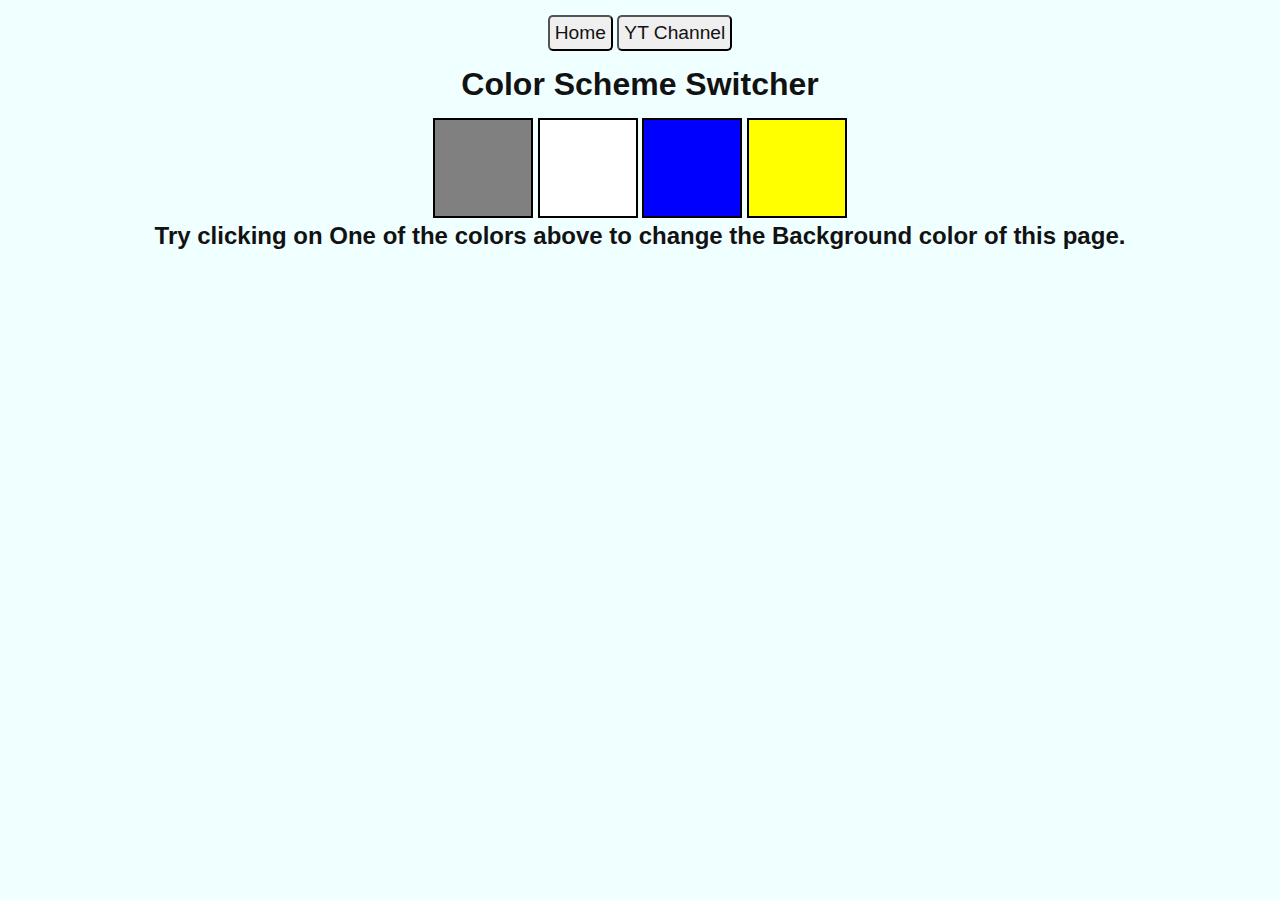
<file: Background Color Changer/index.html>
<!DOCTYPE html>
<html lang="en">
<head>
    <meta charset="UTF-8">
    <meta name="viewport" content="width=device-width, initial-scale=1.0">
    <title>Background Color Changer</title>
    <link rel="stylesheet" href="style.css">
</head>
<body>

    <header id="navbar">
        <button class="home-button"><a href="" aria-current="page" class="home-button-area">Home</a></button>
        <button class="YT-button"><a href="https://youtube.com/@devanshujatav-s2v?si=0dROYE81FfAgPsgD" class="YT-button-area">YT Channel</a></button>
    </header>

    <h1 class="heading">Color Scheme Switcher</h1>

    
    <span class="button" id="grey"></span>
    <span class="button" id="white"></span>
    <span class="button" id="blue"></span>
    <span class="button" id="yellow"></span>

    <h2 class="text">
        Try clicking on One of the colors above 
        to change the Background color of this page.
    </h2>



    <script src="./script.js"></script>
</body>
</html>
</file>
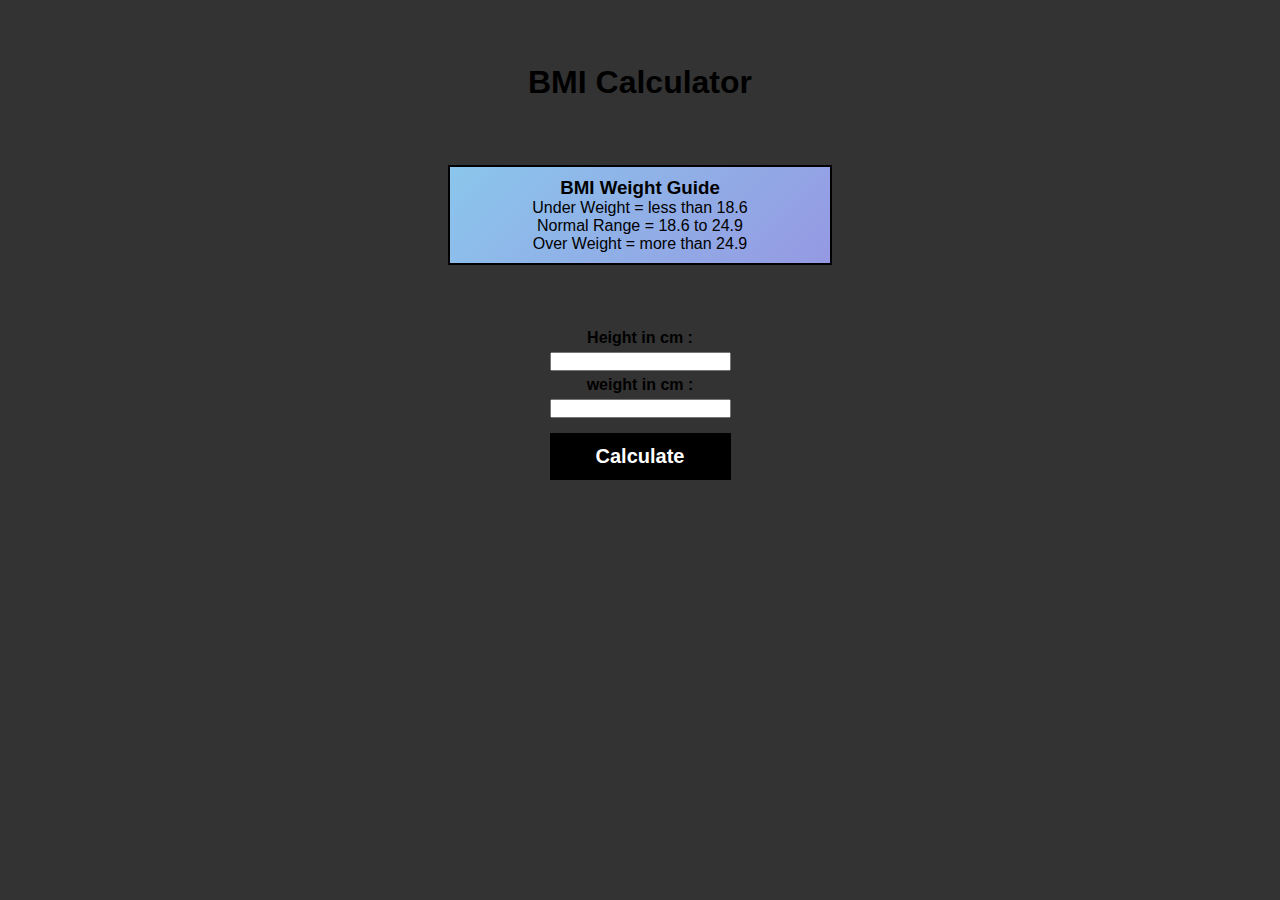
<file: BMI Calculator/index.html>
<!DOCTYPE html>
<html lang="en">
<head>
    <meta charset="UTF-8">
    <meta name="viewport" content="width=device-width, initial-scale=1.0">
    <title>BMI Calculator</title>
    <link rel="stylesheet" href="style.css">
</head>
<body>

    <h1 class="heading">BMI Calculator</h1>

    <div class="guide">
        <h3>BMI Weight Guide</h3>
        <p>Under Weight = less than 18.6</p>
        <p>Normal Range = 18.6 to 24.9</p>
        <p>Over Weight = more than 24.9</p>
    </div>

        
    <form action="" method="post">
        <label for="height">Height in cm : </label>
        <input type="text" name="height" id="height" required>

        <label for="weight">weight in cm : </label>       
        <input type="text" name="weight" id="weight" required>

        <div id="result"></div>
    
        <button>Calculate</button>
    </form>

 

    <script src="./script.js"></script>
</body>
</html>
</file>
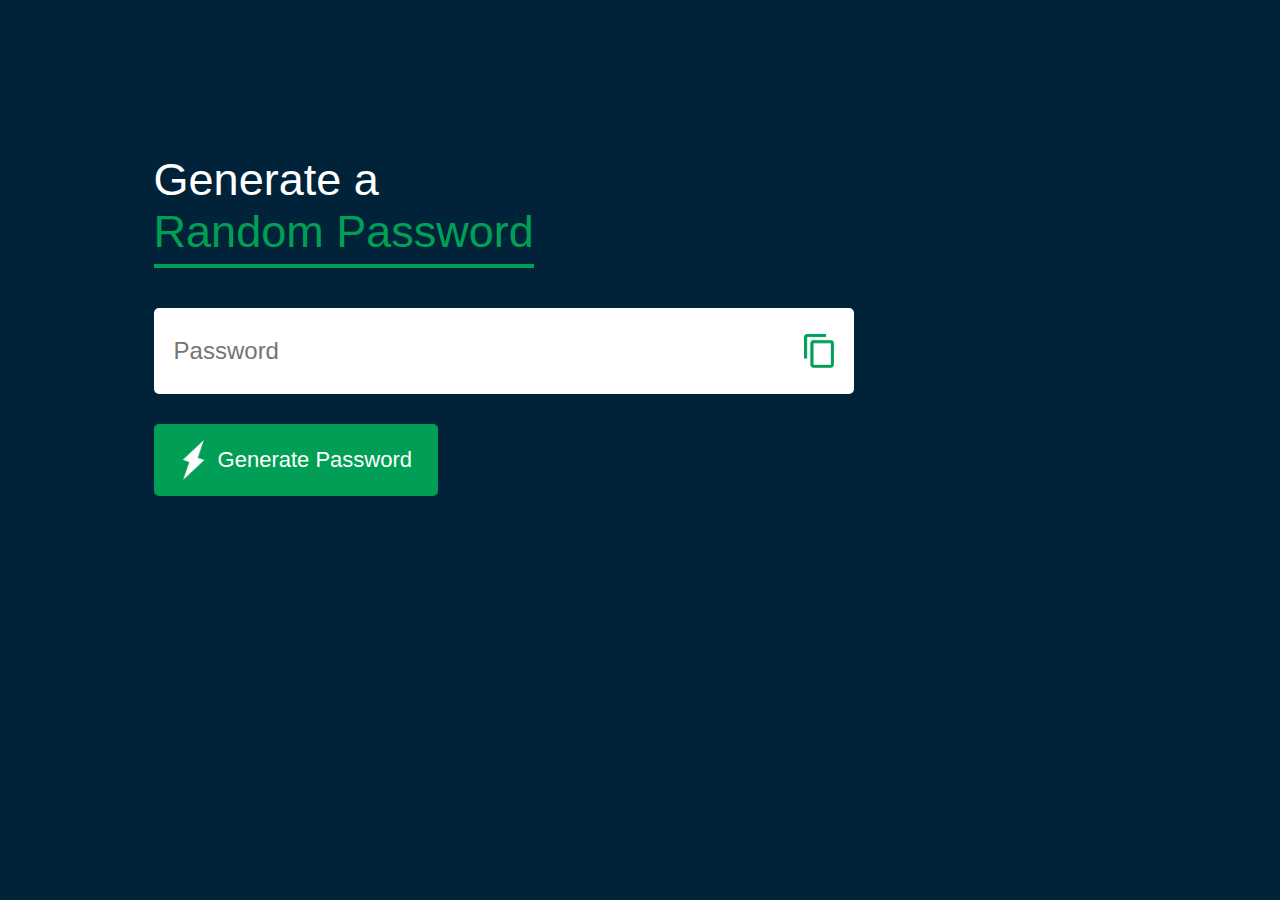
<file: PasswordGenerator/index.html>
<!DOCTYPE html>
<html lang="en">
<head>
    <meta charset="UTF-8">
    <meta name="viewport" content="width=device-width, initial-scale=1.0">
    <title>PasswordGenerator</title>
    <link rel="stylesheet" href="style.css">
</head>
<body>
    <div class="container">
        <h1>Generate a <br><span> Random Password</span></h1>
        <div class="display">
            <input type="text" name="" id="password" placeholder="Password">
            <img src="./images/copy.png" alt="copy image">
        </div>
        <button type="button" onclick="createPassword()"> <img src="/PasswordGenerator/images/generate.png" alt="">Generate Password</button>
    </div>
    <script src="script.js"></script>
</body>

</html>
</file>
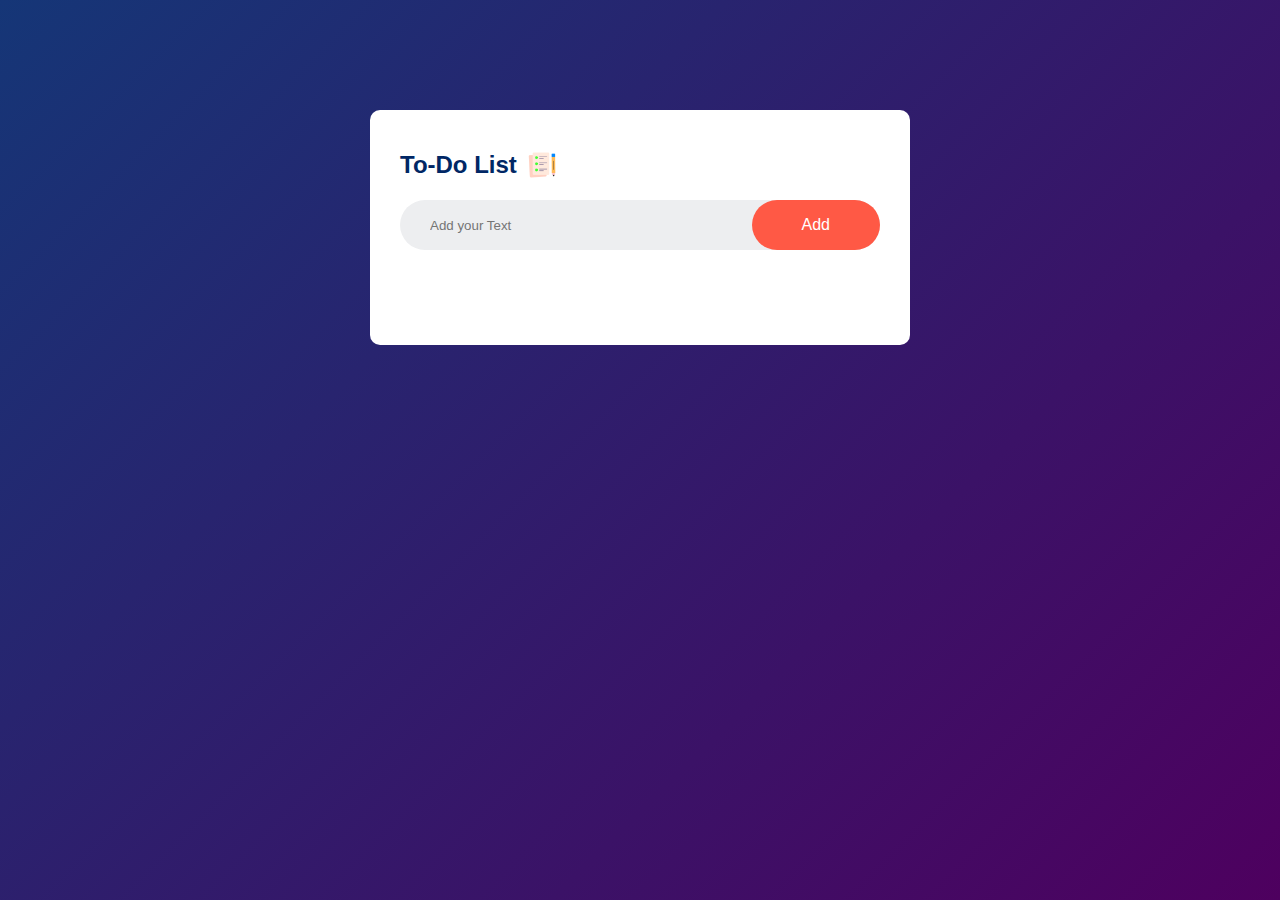
<file: Proj-1_To-Do App List/index.html>
<!DOCTYPE html>
<html lang="en">
<head>
    <meta charset="UTF-8">
    <meta name="viewport" content="width=device-width, initial-scale=1.0">
    <title>To-Do App</title>
    <link rel="stylesheet" href="style.css">
    <link rel="shortcut icon" href="./images/icon.png" type="image/x-icon">
</head>
<body>
    <div class="container">
       <div class="todo-app">
        <h2>To-Do List <img src="images/icon.png" alt=""></h2>
        <div class="row">
            <input type="text" name="" id="input-box" placeholder="Add your Text">
            <button onclick="addTask()">Add</button>
        </div>
        <ul id="list-container">
            <!-- <li class="checked">Task 1</li>
            <li>Task 2</li>
            <li>Task 3</li> -->
        </ul>
       </div> 
    </div>
    <script src="scripts.js"></script>
</body>
</html>
</file>
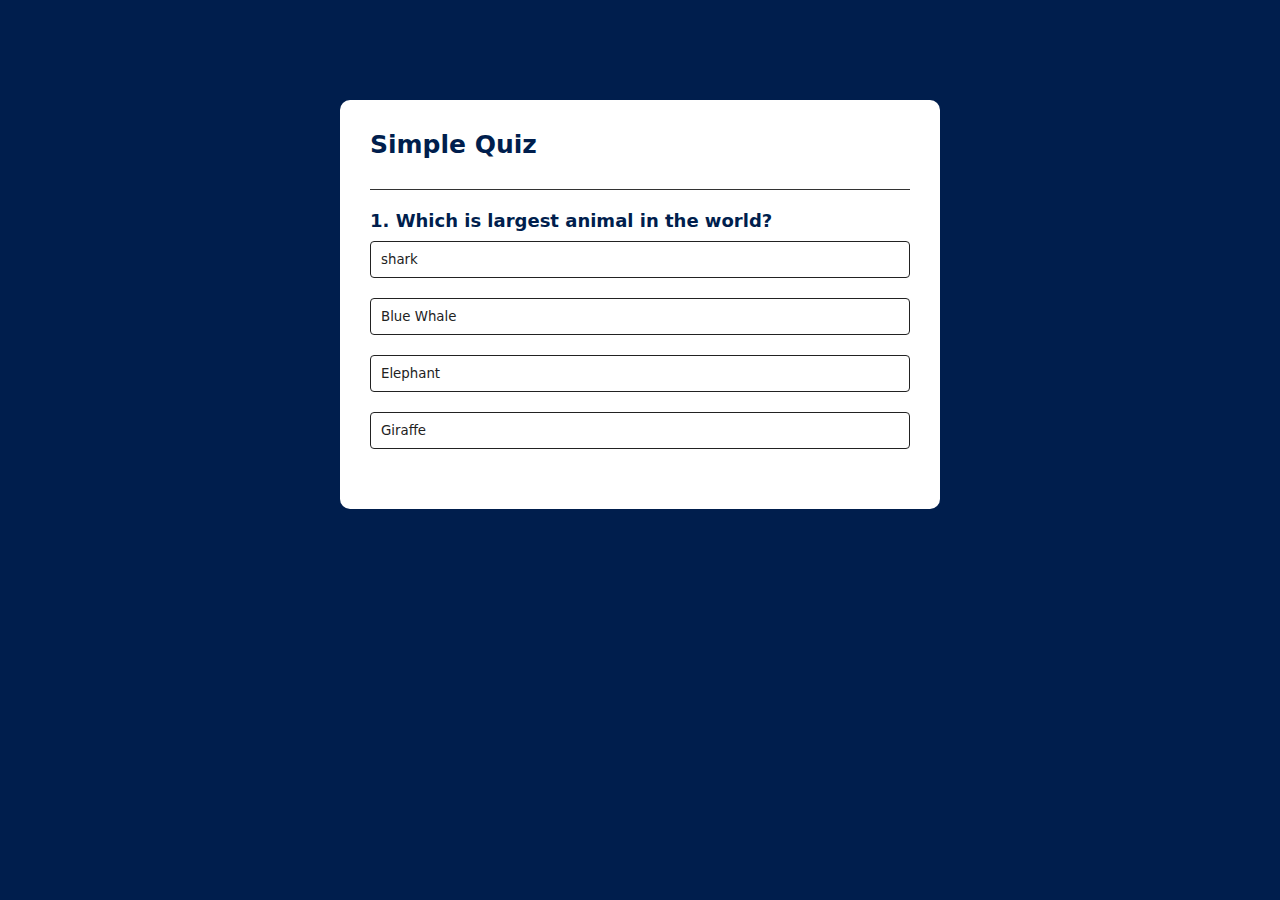
<file: Proj-2_Quiz-App/index.html>
<!DOCTYPE html>
<html lang="en">
<head>
    <meta charset="UTF-8">
    <meta name="viewport" content="width=device-width, initial-scale=1.0">
    <title>Quiz App</title>
    <link rel="stylesheet" href="style.css">
</head>
<body>
    <div class="app">
        <h1>Simple Quiz</h1>
        <div class="quiz">
            <h2 id="question">Question goes here </h2>
            <div id="answer-buttons">
                <button type="button" class="btn">Answer 1</button>
                <button type="button" class="btn">Answer 2</button>
                <button type="button" class="btn">Answer 3</button>
                <button type="button" class="btn">Answer 4</button>
            </div>
            <button type="button" id="next-btn">Next</button>
        </div>
    </div>
<script src="./script.js"></script>
</body>
</html>
</file>
<file: Background Color Changer/style.css>
*{ 
    margin: 0%;
    padding: 0%;
    box-sizing: border-box;
    font-family: "poppins" ,sans-serif ;
}

body{
    background-color:azure;
    color: #121212;
    text-align: center;
}


.heading{
    margin: 15px;
    font-weight: bolder;
}

#navbar{
    margin: 15px;
}

.home-button{
    padding: 5px;
    border-radius: 5px;
    text-decoration: none;
    font-size: larger;
}

.home-button-area{
    text-decoration: none;
    color: #121212;
}

.YT-button{
    padding: 5px;
    border-radius: 5px;
    text-decoration: none;
    font-size: larger;
}

.YT-button-area{
    text-decoration: none;
    color: #121212;
}

.button {
    width: 100px;
    height: 100px;
    border: solid black 2px;
    display: inline-block;
}

#grey{
    background-color: grey;
}

#white{
    background-color: white;
}

#blue{
    background-color: blue;
}

#yellow{
    background-color: yellow;
}
</file>
<file: BMI Calculator/style.css>
*{ 
    margin: 0%;
    padding: 0%;
    box-sizing: border-box;
    font-family: "poppins" ,sans-serif ;
}


body{
    display: flex;
    flex-direction: column;
    text-align: center;
    align-items: center;
    background-color: #333333;
}

.heading{
    margin-top: 5%;
}

.guide{
    width: 30%;
    margin: 5%;
    padding: 10px;
    background-color: azure;
    border: 2px solid black;
    background-color: #8BC6EC;
    background-image: linear-gradient(135deg, #8BC6EC 0%, #9599E2 100%);
}

form{
    display: flex;
    flex-direction: column;
    gap: 5px;
}

label{
    font-weight: bolder;
}

button{
    margin-top: 3%;
    padding: 10px;
    color: black;
    font-weight: bolder;
    font-size: 20px;
    border: 2px solid black;   
    background-color: black;
    color: white;
    /* background-image: linear-gradient(160deg, #0093E9 0%, #80D0C7 100%); */
}
</file>
<file: PasswordGenerator/style.css>
*{
    margin: 0;
    padding: 0;
    font-family:'Segoe UI', Tahoma, Geneva, Verdana, sans-serif;
    box-sizing: border-box;
}

body{
    background-color: #002339;
    color: #fff;
}

.container{
    margin: 12%;
    width: 90%;
    max-width: 700px;
}

.display{
    width: 100%;
    margin-top: 50px;
    margin-bottom: 30px;
    background-color: #fff;
    color: #333;
    display: flex;
    align-items: center;
    justify-content: space-between;
    padding: 26px 20px;
    border-radius: 5px;
}

.container h1{
    font-weight: 500;
    font-size: 45px;
}

.container h1 span{
    color: #019f55;
    border-bottom: 4px solid #019f55;
    padding-bottom: 7px;
}

.display img{
    width: 30px;
    cursor: pointer;
}

.display input{
    border: 0;
    outline: 0;
    font-size: 24px;
}

.container button img{
    width: 28px;
    margin-right: 10px;
}

.container button{
    border: 0;
    outline: 0;
    background-color: #019f55;
    color: #fff;
    font-size: 22px;
    font-weight: 300;
    display: flex;
    align-items: center;
    justify-content: center;
    padding: 16px 26px;
    border-radius: 5px;
    cursor: pointer;
}
</file>
<file: Proj-1_To-Do App List/style.css>
*{
    margin: 0;
    padding: 0;
    font-family: 'Poppins' , sans-serif;
    box-sizing: border-box;
}

.container{
    width: 100%;
    min-height: 100vh;
    background: linear-gradient(135deg , #153677 , #4e005f);
    padding: 10px;
}

.todo-app{
    width: 100%;
    max-width: 540px;
    background: #fff;
    margin: 100px auto 28px;
    padding: 40px 30px 70px;
    border-radius: 10px;    
}

.todo-app h2{
    color: #002765;
    display: flex;
    align-items: center;
    margin-bottom: 20px;
}

.todo-app h2 img{
    width: 30px;
    margin-left: 10px;
}

.row{
    display: flex;
    align-items: center;
    justify-content: space-between;
    background: #edeef0;
    border-radius: 30px;
    padding-left: 20px;
    margin-bottom: 25px;
}

input{
    flex: 1;
    border: none;
    outline: none;
    background: transparent;
    padding: 10px;
    font-weight: 14px;
}

button{
    border: none;
    outline: none;
    padding: 16px 50px;
    background: #ff5945;
    color: #fff;
    font-size: 16px;
    cursor: pointer;
    border-radius: 40px;
}

ul li{
    list-style: none;
    font-size: 17px;
    padding: 12px 8px 12px 50px;
    user-select: none;
    cursor: pointer;
    position: relative;
}

ul li::before{
    content: "";
    position: absolute;
    height: 28px;
    width: 28px;
    border-radius: 50%;
    background-image: url(./images/unchecked.png);
    background-size: cover;
    background-position: center;
    top: 12px; 
    left: 8px;  
}

ul li.checked{
    color: #555;
    text-decoration: line-through;
}

ul li.checked::before{
    background-image: url(./images/checked.png);
}

ul li span{
    position: absolute;
    right: 0;
    top: 5px;
    width: 40px;
    height : 40px;
    font-size : 22px;
    color : #555;
    line-height: 40px;
    text-align : center;
    border-radius : 50%;
}

ul li span:hover{
    background: #edeef0;
}
</file>
<file: Proj-2_Quiz-App/style.css>
*{
    margin: 0%;
    padding: 0%;
    font-family: system-ui, -apple-system, BlinkMacSystemFont, 'Segoe UI', Roboto, Oxygen, Ubuntu, Cantarell, 'Open Sans', 'Helvetica Neue', sans-serif;
    box-sizing: border-box;
}

body{
    background: #001e4d;
}

.app{
    background: #fff;
    width: 90%;
    max-width: 600px;
    margin: 100px auto 0;
    border-radius: 10px;
    padding: 30px;  
}

.app h1{
    font-size: 25px;
    color: #001e4d;
    font-weight: 600;
    border-bottom: 1px solid #333;
    padding-bottom: 30px;
}

.quiz{
    padding: 20px 0;
}

.quiz h2{
    font-size: 18px;
    color: #001e4d;
    font-weight: 600;
}

.btn{
    background: #fff;
    color: #222;
    font-weight: 500;
    width: 100%;
    border: 1px solid #222;
    padding: 10px;
    margin: 10px 0;
    text-align: left;
    border-radius: 4px;
    cursor: pointer;
    transition: all o.3s;
}

.btn:hover:not([disabled]){
    background: #222;
    color: #fff;
}

.btn:disabled{
    cursor: no-drop;
}

#next-btn{
    background: #001e4d;
    color: #fff;
    font-weight: 500;
    width: 150px; 
    border: 0;
    padding: 10px;
    margin: 20px auto 0;
    border-radius: 4px;
    cursor: pointer;   
    display: none;
}

.correct{
    background: #9aeabc;
}

.incorrect{
    background: #ff9393;
}
</file>
